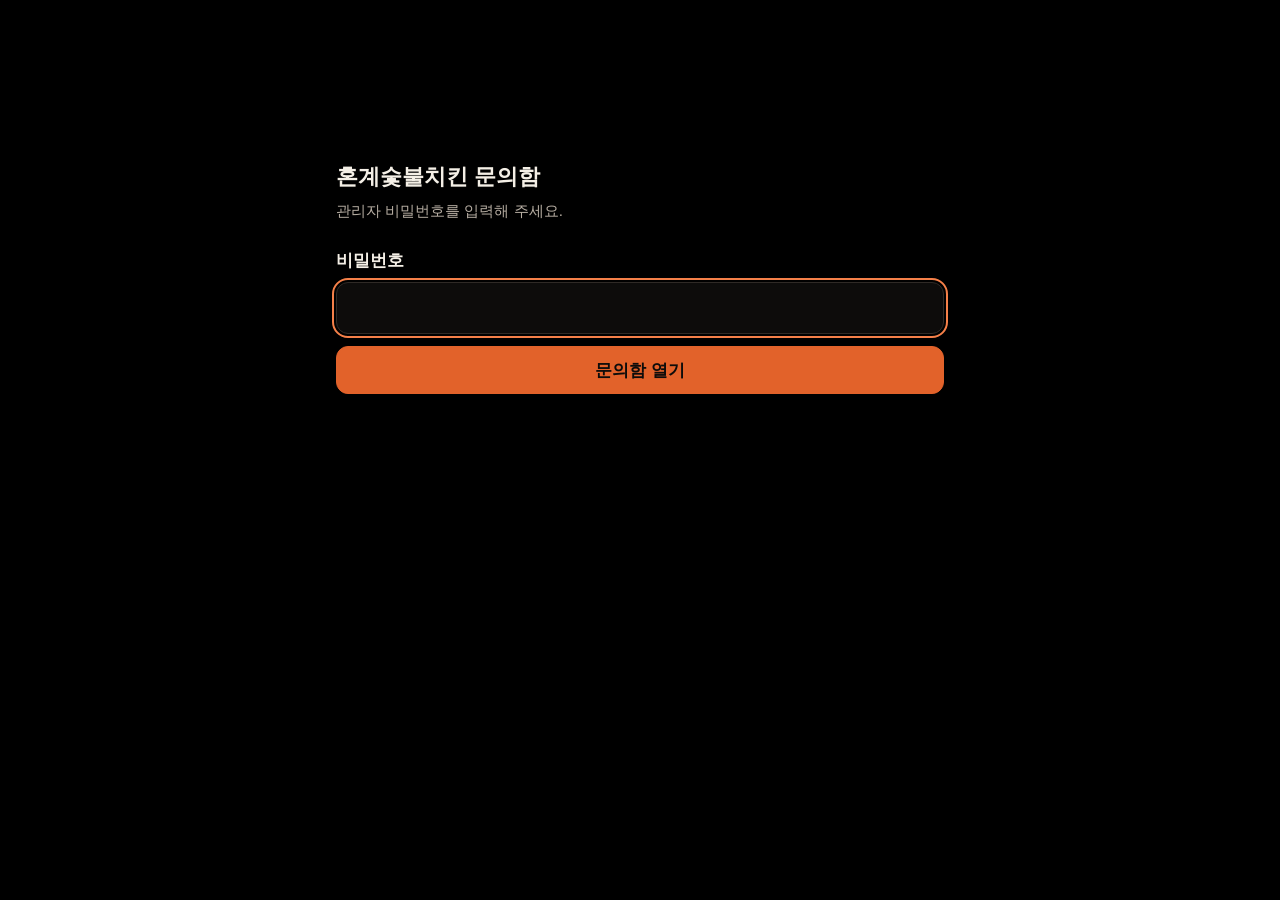
<file: admin/index.html>
<!doctype html>
<html lang="ko">
<head>
<meta charset="utf-8">
<meta name="viewport" content="width=device-width, initial-scale=1">
<meta name="robots" content="noindex, nofollow">
<title>문의함 — 혼계숯불치킨 관리자</title>
<style>
  :root { --char:#000000; --soot:#0d0c0b; --slab:#181614; --line:#2f2a26; --ash:#b5aca1; --bone:#f4efe6; --brass:#e2622a; --brass-hi:#f58049; --warn:#ffb199; }
  *,*::before,*::after { box-sizing: border-box; }
  [hidden] { display: none !important; }
  body { margin:0; background:var(--char); color:var(--ash); font:17px/1.6 -apple-system,"Pretendard","Malgun Gothic","Apple SD Gothic Neo",sans-serif; word-break:keep-all; overflow-wrap:anywhere; }
  main { max-width:640px; margin:0 auto; padding:24px 16px 80px; }
  h1 { margin:0 0 4px; color:var(--bone); font-size:1.4rem; }
  .sub { margin:0 0 24px; font-size:.95rem; }
  :focus-visible { outline:2px solid var(--brass-hi); outline-offset:2px; }
  button { font:inherit; cursor:pointer; }
  .btn { min-height:48px; padding:0 20px; border-radius:12px; border:1px solid var(--line); background:var(--slab); color:var(--bone); font-weight:600; }
  .btn-gold { background:var(--brass); border-color:var(--brass); color:var(--soot); }

  #login { margin-top:15vh; }
  #login label { display:block; margin-bottom:8px; color:var(--bone); font-weight:600; }
  #login input { width:100%; min-height:52px; padding:0 16px; border-radius:12px; border:1px solid var(--line); background:var(--soot); color:var(--bone); font:inherit; font-size:1.1rem; }
  #login .btn { width:100%; margin-top:12px; }
  #login-msg { margin-top:12px; min-height:1.6em; color:var(--warn); font-weight:600; }

  .bar { display:flex; align-items:center; justify-content:space-between; gap:12px; margin-bottom:16px; }
  .count { background:var(--slab); border:1px solid var(--line); border-radius:16px; padding:20px; margin-bottom:20px; }
  .count b { display:block; color:var(--brass-hi); font-size:3rem; line-height:1.1; font-variant-numeric:tabular-nums; }
  #list-msg { margin:12px 0; min-height:1.6em; }
  .card { background:var(--slab); border:1px solid var(--line); border-radius:16px; padding:16px; margin-bottom:12px; }
  .card.is-new { border-color:var(--brass); }
  .meta { display:flex; justify-content:space-between; gap:12px; font-size:.9rem; }
  .name { margin:6px 0 2px; color:var(--bone); font-size:1.2rem; font-weight:700; }
  .contact { display:inline-block; margin:4px 0 8px; padding:8px 12px; border-radius:10px; border:1px dashed var(--line); background:transparent; color:var(--bone); font-size:1.1rem; font-variant-numeric:tabular-nums; }
  .message { margin:0 0 12px; white-space:pre-wrap; color:var(--bone); }
  .message.is-empty { color:var(--ash); }
  .states { display:grid; grid-template-columns:repeat(3,1fr); gap:8px; }
  .states button { min-height:48px; border-radius:10px; border:1px solid var(--line); background:transparent; color:var(--ash); font-weight:600; }
  .states button[aria-pressed="true"] { background:var(--brass); border-color:var(--brass); color:var(--soot); }
  .from { margin:0 0 12px; font-size:.95rem; }
  .from b { color:var(--brass-hi); font-weight:700; }

  .tabs { display:grid; grid-template-columns:1fr 1fr; gap:8px; margin-bottom:20px; }
  .tabs button { min-height:48px; border-radius:12px; border:1px solid var(--line); background:transparent; color:var(--ash); font-weight:700; }
  .tabs button[aria-selected="true"] { background:var(--bone); border-color:var(--bone); color:var(--soot); }
  h2 { margin:28px 0 6px; color:var(--bone); font-size:1.15rem; }
  .hint { margin:0 0 14px; font-size:.95rem; }
  .ch { display:grid; grid-template-columns:1fr auto auto; gap:4px 20px; align-items:baseline; }
  .ch .ch-name { color:var(--bone); font-size:1.15rem; font-weight:700; }
  .ch .ch-sub { grid-column:1 / -1; font-size:.9rem; }
  .ch .num { text-align:right; font-variant-numeric:tabular-nums; }
  .ch .num b { display:block; color:var(--bone); font-size:1.4rem; line-height:1.2; }
  .ch .num.is-inq b { color:var(--brass-hi); }
  .maker label { display:block; margin:12px 0 6px; color:var(--bone); font-weight:600; }
  .maker input { width:100%; min-height:48px; padding:0 14px; border-radius:12px; border:1px solid var(--line); background:var(--soot); color:var(--bone); font:inherit; }
  .maker output { display:block; margin:16px 0 12px; padding:12px 14px; border-radius:12px; border:1px dashed var(--line); color:var(--bone); font-size:.98rem; word-break:break-all; }
</style>
</head>
<body>
<main>

  <section id="login">
    <h1>혼계숯불치킨 문의함</h1>
    <p class="sub">관리자 비밀번호를 입력해 주세요.</p>
    <form id="login-form">
      <label for="pw">비밀번호</label>
      <input id="pw" type="password" autocomplete="current-password" required>
      <button class="btn btn-gold" type="submit">문의함 열기</button>
    </form>
    <p id="login-msg" role="alert"></p>
  </section>

  <section id="box" hidden>
    <div class="bar">
      <h1>문의함</h1>
      <div>
        <button class="btn" id="reload" type="button">새로고침</button>
        <button class="btn" id="logout" type="button">나가기</button>
      </div>
    </div>
    <div class="tabs" role="tablist">
      <button type="button" role="tab" id="tab-inbox" aria-selected="true" aria-controls="pane-inbox">문의함</button>
      <button type="button" role="tab" id="tab-channels" aria-selected="false" aria-controls="pane-channels">유입 채널</button>
    </div>
    <p id="list-msg" role="status" aria-live="polite"></p>

    <div id="pane-inbox" role="tabpanel" aria-labelledby="tab-inbox">
      <div class="count">새 문의 <b id="new-count">0</b></div>
      <div id="list"></div>
    </div>

    <div id="pane-channels" role="tabpanel" aria-labelledby="tab-channels" hidden>
      <h2>최근 30일 유입 채널</h2>
      <p class="hint">손님이 어디서 보고 왔는지, 그중 몇 명이 문의를 남겼는지 보여 줘요.</p>
      <div id="channels"></div>

      <h2>추적 링크 만들기</h2>
      <p class="hint">배달 앱 가게 소개, 인스타 프로필, 전단지 QR에 이 링크를 넣으면 그 채널로 들어온 방문과 문의가 따로 세어져요.</p>
      <form class="card maker" id="maker">
        <label for="mk-source">채널 이름 (영문·숫자, 예: baemin, instagram, flyer)</label>
        <input id="mk-source" type="text" autocomplete="off" maxlength="50" placeholder="baemin">
        <label for="mk-medium">종류 (선택, 예: app, sns, qr)</label>
        <input id="mk-medium" type="text" autocomplete="off" maxlength="50">
        <label for="mk-campaign">행사 이름 (선택, 예: open-event)</label>
        <input id="mk-campaign" type="text" autocomplete="off" maxlength="50">
        <output id="mk-out" for="mk-source mk-medium mk-campaign">채널 이름을 적으면 링크가 만들어져요.</output>
        <button class="btn btn-gold" id="mk-copy" type="button">링크 복사</button>
      </form>
    </div>
  </section>

</main>
<script>
(function () {
  const KEY = 'honkye-admin-pw';       // sessionStorage: 탭을 닫으면 사라진다
  const STATUSES = ['새 문의', '연락함', '완료'];
  const $ = (id) => document.getElementById(id);
  const login = $('login'), box = $('box'), pw = $('pw'), loginMsg = $('login-msg');
  const list = $('list'), listMsg = $('list-msg'), newCount = $('new-count');

  const getPw = () => { try { return sessionStorage.getItem(KEY) || ''; } catch { return ''; } };
  const setPw = (v) => { try { v ? sessionStorage.setItem(KEY, v) : sessionStorage.removeItem(KEY); } catch {} };

  function showLogin(text) {
    setPw(''); box.hidden = true; login.hidden = false;
    loginMsg.textContent = text || ''; pw.value = ''; pw.focus();
  }

  async function api(method, body, query) {
    const r = await fetch('/api/admin' + (query || ''), {
      method, cache: 'no-store',
      headers: { 'x-admin-password': getPw(), ...(body ? { 'Content-Type': 'application/json' } : {}) },
      body: body ? JSON.stringify(body) : undefined,
    });
    const out = await r.json().catch(() => ({}));
    return { ok: r.ok, status: r.status, out };
  }

  const fmt = (iso) => {
    const d = new Date(iso);
    if (isNaN(d)) return '';
    const p = (n) => String(n).padStart(2, '0');
    return `${d.getFullYear()}.${p(d.getMonth() + 1)}.${p(d.getDate())} ${p(d.getHours())}:${p(d.getMinutes())}`;
  };

  function el(tag, cls, text) {
    const e = document.createElement(tag);
    if (cls) e.className = cls;
    if (text != null) e.textContent = text;   // 손님이 쓴 글은 textContent로만 넣는다
    return e;
  }

  function render(rows) {
    list.replaceChildren();
    newCount.textContent = rows.filter((r) => r.status === '새 문의').length;
    listMsg.textContent = rows.length ? '' : '아직 들어온 문의가 없어요.';
    for (const row of rows) {
      const card = el('article', 'card' + (row.status === '새 문의' ? ' is-new' : ''));
      const meta = el('div', 'meta');
      meta.append(el('span', '', fmt(row.created_at)), el('span', '', row.status));
      const contact = el('button', 'contact', row.contact);
      contact.type = 'button'; contact.title = '눌러서 복사';
      contact.addEventListener('click', async () => {
        try { await navigator.clipboard.writeText(row.contact); listMsg.textContent = '연락처를 복사했어요.'; }
        catch { const s = getSelection(), rg = document.createRange(); rg.selectNodeContents(contact); s.removeAllRanges(); s.addRange(rg); }
      });
      const message = el('p', 'message' + (row.message ? '' : ' is-empty'), row.message || '(문의 내용 없음)');
      const states = el('div', 'states');
      for (const s of STATUSES) {
        const b = el('button', '', s);
        b.type = 'button'; b.setAttribute('aria-pressed', String(row.status === s));
        b.addEventListener('click', async () => {
          if (row.status === s) return;
          const r = await api('PATCH', { id: row.id, status: s });
          if (r.status === 401) return showLogin('비밀번호가 맞지 않아요.');
          if (!r.ok) { listMsg.textContent = r.out.error || '바꾸지 못했어요.'; return; }
          load();
        });
        states.append(b);
      }
      const from = el('p', 'from', '유입 채널 ');
      from.append(el('b', '', row.utm_source || row.referrer || '직접 방문'));
      const extra = [row.utm_medium, row.utm_campaign].filter(Boolean).join(' / ');
      if (extra) from.append(' (' + extra + ')');
      card.append(meta, el('p', 'name', row.name), contact, message, from, states);
      list.append(card);
    }
  }

  async function load() {
    listMsg.textContent = '불러오는 중이에요…';
    let r;
    try { r = await api('GET'); } catch { listMsg.textContent = '불러오지 못했어요. 인터넷 연결을 확인해 주세요.'; return false; }
    if (r.status === 401) { showLogin('비밀번호가 맞지 않아요.'); return false; }
    if (!r.ok) {
      if (box.hidden) { loginMsg.textContent = r.out.error || '불러오지 못했어요.'; }
      else { listMsg.textContent = r.out.error || '불러오지 못했어요.'; }
      return false;
    }
    login.hidden = true; box.hidden = false;
    render(r.out.rows || []);
    return true;
  }

  $('login-form').addEventListener('submit', async (e) => {
    e.preventDefault();
    if (!pw.value) return;
    loginMsg.textContent = '';
    setPw(pw.value);
    const ok = await load();
    if (!ok && box.hidden) { setPw(''); pw.value = ''; pw.focus(); }
  });
  // 유입 채널 탭
  const channels = $('channels');
  async function loadChannels() {
    listMsg.textContent = '불러오는 중이에요…';
    let r;
    try { r = await api('GET', null, '?view=channels'); } catch { listMsg.textContent = '불러오지 못했어요. 인터넷 연결을 확인해 주세요.'; return; }
    if (r.status === 401) return showLogin('비밀번호가 맞지 않아요.');
    if (!r.ok) { listMsg.textContent = r.out.error || '불러오지 못했어요.'; return; }
    const rows = r.out.rows || [];
    listMsg.textContent = '';
    channels.replaceChildren();
    if (!rows.length) { channels.append(el('p', 'hint', '아직 기록된 방문이 없어요.')); return; }
    for (const x of rows) {
      const card = el('article', 'card ch');
      const v = el('div', 'num', '방문'); v.prepend(el('b', '', String(x.visits)));
      const q = el('div', 'num is-inq', '문의'); q.prepend(el('b', '', String(x.inquiries)));
      card.append(el('div', 'ch-name', x.channel), v, q);
      const sub = [x.medium && '종류 ' + x.medium, x.campaign && '행사 ' + x.campaign].filter(Boolean).join(' · ');
      if (sub) card.append(el('div', 'ch-sub', sub));
      channels.append(card);
    }
  }

  let tab = 'inbox';
  function showTab(name) {
    tab = name;
    $('tab-inbox').setAttribute('aria-selected', String(name === 'inbox'));
    $('tab-channels').setAttribute('aria-selected', String(name === 'channels'));
    $('pane-inbox').hidden = name !== 'inbox';
    $('pane-channels').hidden = name !== 'channels';
    name === 'inbox' ? load() : loadChannels();
  }
  $('tab-inbox').addEventListener('click', () => showTab('inbox'));
  $('tab-channels').addEventListener('click', () => showTab('channels'));

  // 추적 링크 만들기
  const mkOut = $('mk-out');
  const slug = (v) => v.trim().toLowerCase().replace(/\s+/g, '-').replace(/[^a-z0-9._-]/g, '');
  function makeLink() {
    const s = slug($('mk-source').value), m = slug($('mk-medium').value), c = slug($('mk-campaign').value);
    if (!s) { mkOut.textContent = '채널 이름을 적으면 링크가 만들어져요.'; return ''; }
    const p = new URLSearchParams({ utm_source: s });
    if (m) p.set('utm_medium', m);
    if (c) p.set('utm_campaign', c);
    const url = location.origin + '/?' + p.toString();
    mkOut.textContent = url;
    return url;
  }
  $('maker').addEventListener('input', makeLink);
  $('maker').addEventListener('submit', (e) => e.preventDefault());
  $('mk-copy').addEventListener('click', async () => {
    const url = makeLink();
    if (!url) { $('mk-source').focus(); return; }
    try { await navigator.clipboard.writeText(url); listMsg.textContent = '링크를 복사했어요.'; }
    catch { const s = getSelection(), rg = document.createRange(); rg.selectNodeContents(mkOut); s.removeAllRanges(); s.addRange(rg); }
  });

  $('reload').addEventListener('click', () => (tab === 'inbox' ? load() : loadChannels()));
  $('logout').addEventListener('click', () => showLogin(''));

  if (getPw()) load(); else pw.focus();
})();
</script>
</body>
</html>
</file>
